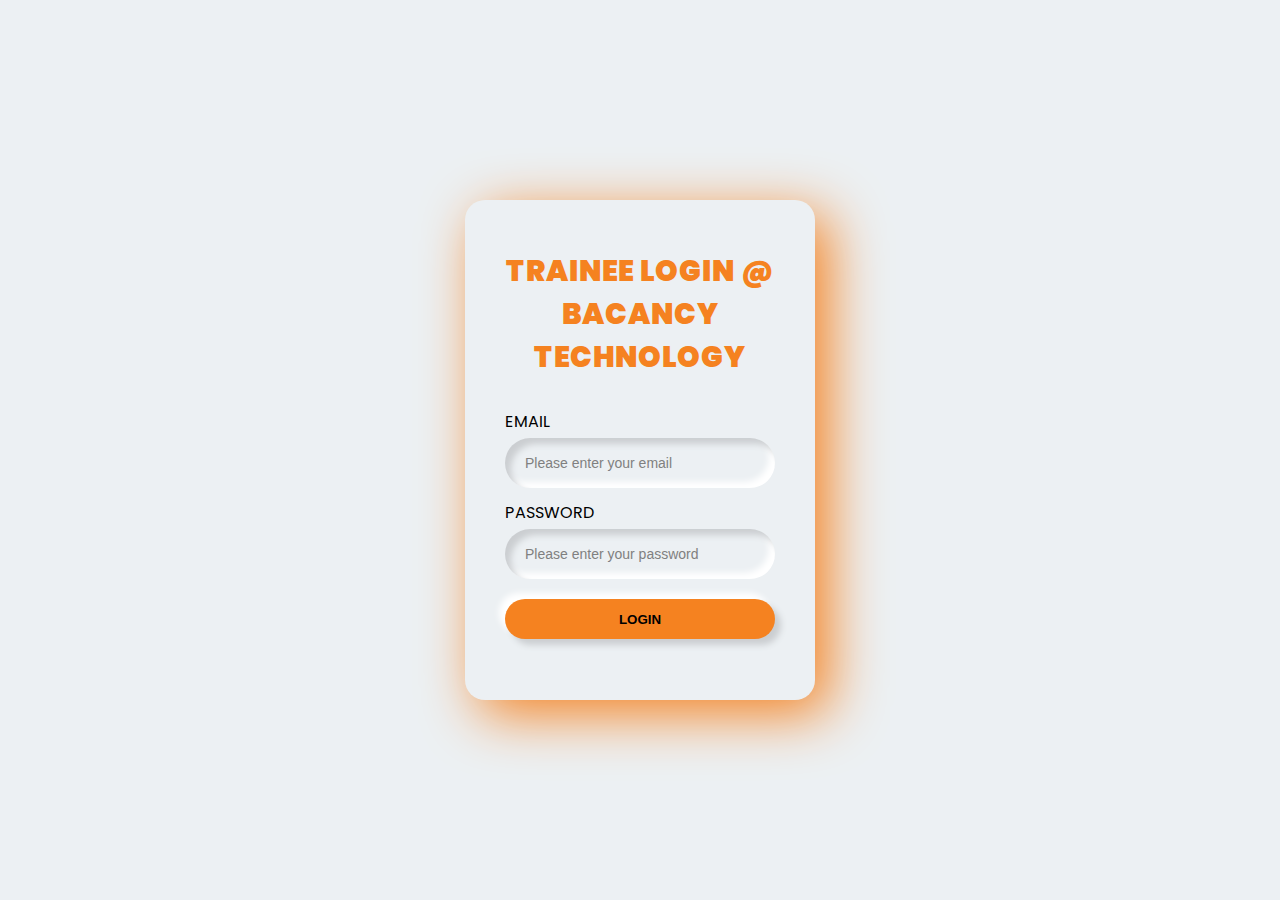
<file: DAY 1/index.html>
<!DOCTYPE html>
<html lang="en">
<head>
    <meta charset="UTF-8">
    <meta http-equiv="X-UA-Compatible" content="IE=edge">
    <meta name="viewport" content="width=device-width, initial-scale=1.0">
    <title>Document</title>
    <link rel="stylesheet" href="style.css">
</head>
<body>
    <form onsubmit="return confirm('Are you sure you want to login')">
    <div class="container">
        <div class="title">TRAINEE LOGIN @ BACANCY TECHNOLOGY</div>
        <div class="inputs">
          <label>EMAIL</label>
          <input type="email" placeholder="Please enter your email" required/>
          <label>PASSWORD</label>
          <input type="password" placeholder="Please enter your password" required/>
          <button type="submit">LOGIN</button>
        </div>
    </div>
    </form>
</body>
</html>
</file>
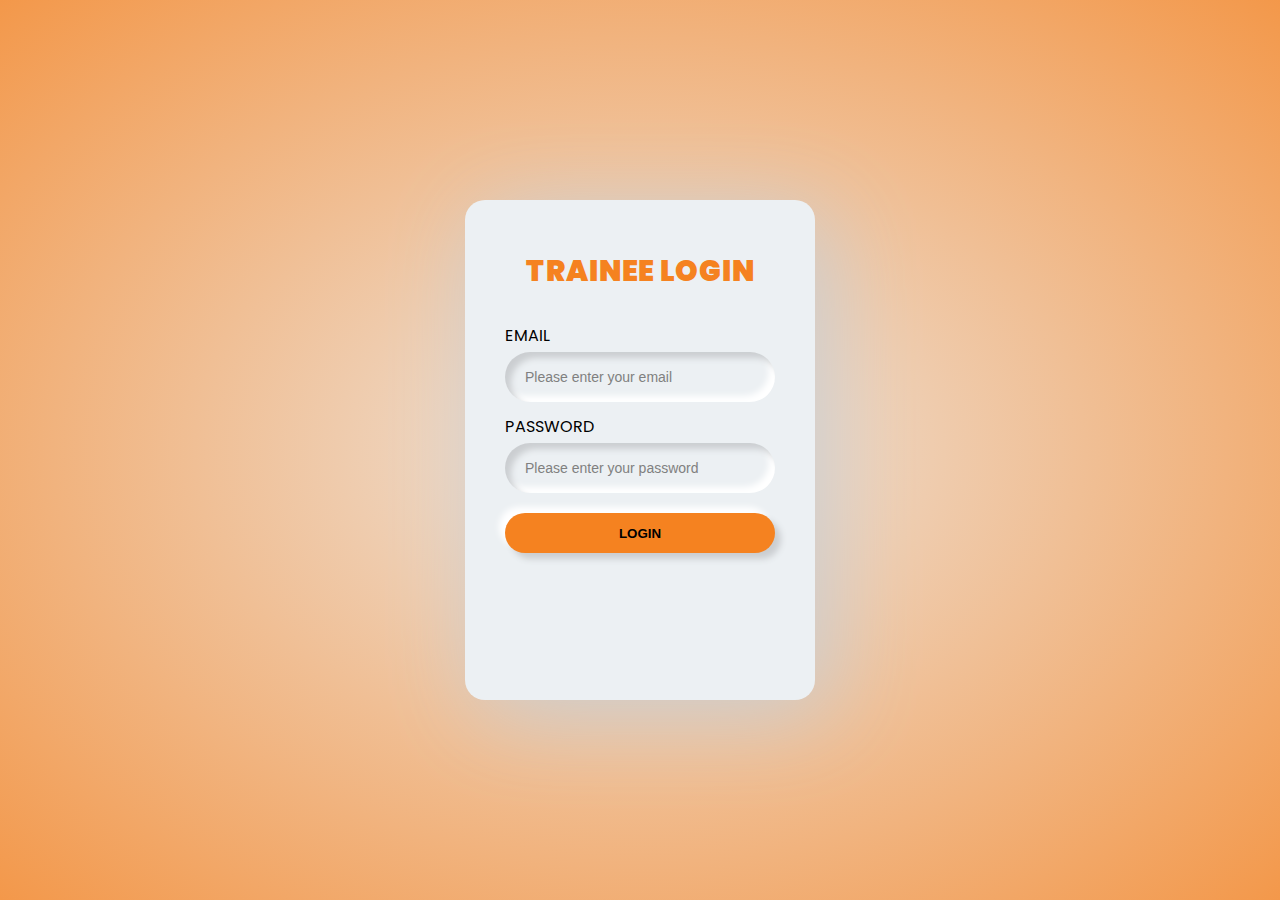
<file: DAY 2/Practical 1/form.html>
<!DOCTYPE html>
<html lang="en">
<head>
    <meta charset="UTF-8">
    <meta http-equiv="X-UA-Compatible" content="IE=edge">
    <meta name="viewport" content="width=device-width, initial-scale=1.0">
    <title>Document</title>
    <link rel="stylesheet" href="style.css">
</head>
<body>
    <form onsubmit="return confirm('Are you sure you want to login')">
    <div class="container">
        <div class="title">TRAINEE LOGIN</div>
        <div class="inputs">
          <label>EMAIL</label>
          <input type="email" placeholder="Please enter your email" required/>
          <label>PASSWORD</label>
          <input type="password" placeholder="Please enter your password" required/>
          <button type="submit">LOGIN</button>
        </div>
    </div>
    </form>
</body>
</html>
</file>
<file: DAY 1/style.css>
@import url('https://fonts.googleapis.com/css2?family=Poppins:wght@400;900&display=swap');

body {
  margin: 0;
  width: 100vw;
  height: 100vh;
  background: #ecf0f3;
  display: flex;
  align-items: center;
  text-align: center;
  justify-content: center;
  place-items: center;
  overflow: hidden;
  font-family: poppins;
  background-image: url(https://cdn.pixabay.com/photo/2021/01/16/13/19/canvas-5922120_960_720.jpg);
}

/* to provide equality*/
.container {
  position: relative;
  width: 350px;
  height: 500px;
  border-radius: 20px;
  padding: 40px;
  box-sizing: border-box;
  background: #ecf0f3;
  box-shadow: 14px 14px 55px #f58220;
}

.title {
  margin-top: 10px;
  font-weight: 900;
  font-size: 1.8rem;
  color: #f58220;
  letter-spacing: 1px;
}

.inputs {
  text-align: left;
  margin-top: 30px;
}

label, input, button {
  display: block;
  width: 100%;
  padding: 0;
  border: none;
  outline: none;
  box-sizing: border-box;
}

label {
  margin-bottom: 4px;
}

label:nth-of-type(2) {
  margin-top: 12px;
}

input::placeholder {
  color: gray;
}

input {
  background: #ecf0f3;
  padding: 10px;
  padding-left: 20px;
  height: 50px;
  font-size: 14px;
  border-radius: 50px;
  box-shadow: inset 6px 6px 6px #cbced1, inset -6px -6px 6px white;
}

button {
  margin-top: 20px;
  background: #f58220;
  height: 40px;
  border-radius: 20px;
  cursor: pointer;
  font-weight: 900;
  box-shadow: 6px 6px 6px #cbced1, -6px -6px 6px white;
  transition: 0.5s;
}

button:hover {
  box-shadow: none;
}

h1 {
  position: absolute;
  top: 0;
  left: 0;
}
</file>
<file: DAY 2/Practical 1/style.css>
@import url('https://fonts.googleapis.com/css2?family=Poppins:wght@400;900&display=swap');

body {
  margin: 0;
  width: 100vw;
  height: 100vh;
  background: #ecf0f3;
  display: flex;
  align-items: center;
  text-align: center;
  justify-content: center;
  place-items: center;
  overflow: hidden;
  font-family: poppins;
  background-image: repeating-radial-gradient(rgb(245, 130, 32, 0.1), rgb(245, 130, 32, 0.8));
}

/* to provide equality*/
.container {
  position: relative;
  width: 350px;
  height: 500px;
  border-radius: 20px;
  padding: 40px;
  box-sizing: border-box;
  background: #ecf0f3;
  box-shadow: 14px 14px 90px #cbced1;
}

.title {
  margin-top: 10px;
  font-weight: 900;
  font-size: 1.8rem;
  color: rgb(245, 130, 32);
  letter-spacing: 1px;
}

.inputs {
  text-align: left;
  margin-top: 30px;
}

label, input, button {
  display: block;
  width: 100%;
  padding: 0;
  border: none;
  outline: none;
  box-sizing: border-box;
}

label {
  margin-bottom: 4px;
}

label:nth-of-type(2) {
  margin-top: 12px;
}

input::placeholder {
  color: gray;
}

input {
  background: #ecf0f3;
  padding: 10px;
  padding-left: 20px;
  height: 50px;
  font-size: 14px;
  border-radius: 50px;
  box-shadow: inset 6px 6px 6px #cbced1, inset -6px -6px 6px white;
}

button {
  margin-top: 20px;
  background: #f58220;
  height: 40px;
  border-radius: 20px;
  cursor: pointer;
  font-weight: 900;
  box-shadow: 6px 6px 6px #cbced1, -6px -6px 6px white;
  transition: 0.5s;
}

button:hover {
  box-shadow: none;
}

h1 {
  position: absolute;
  top: 0;
  left: 0;
}
</file>
